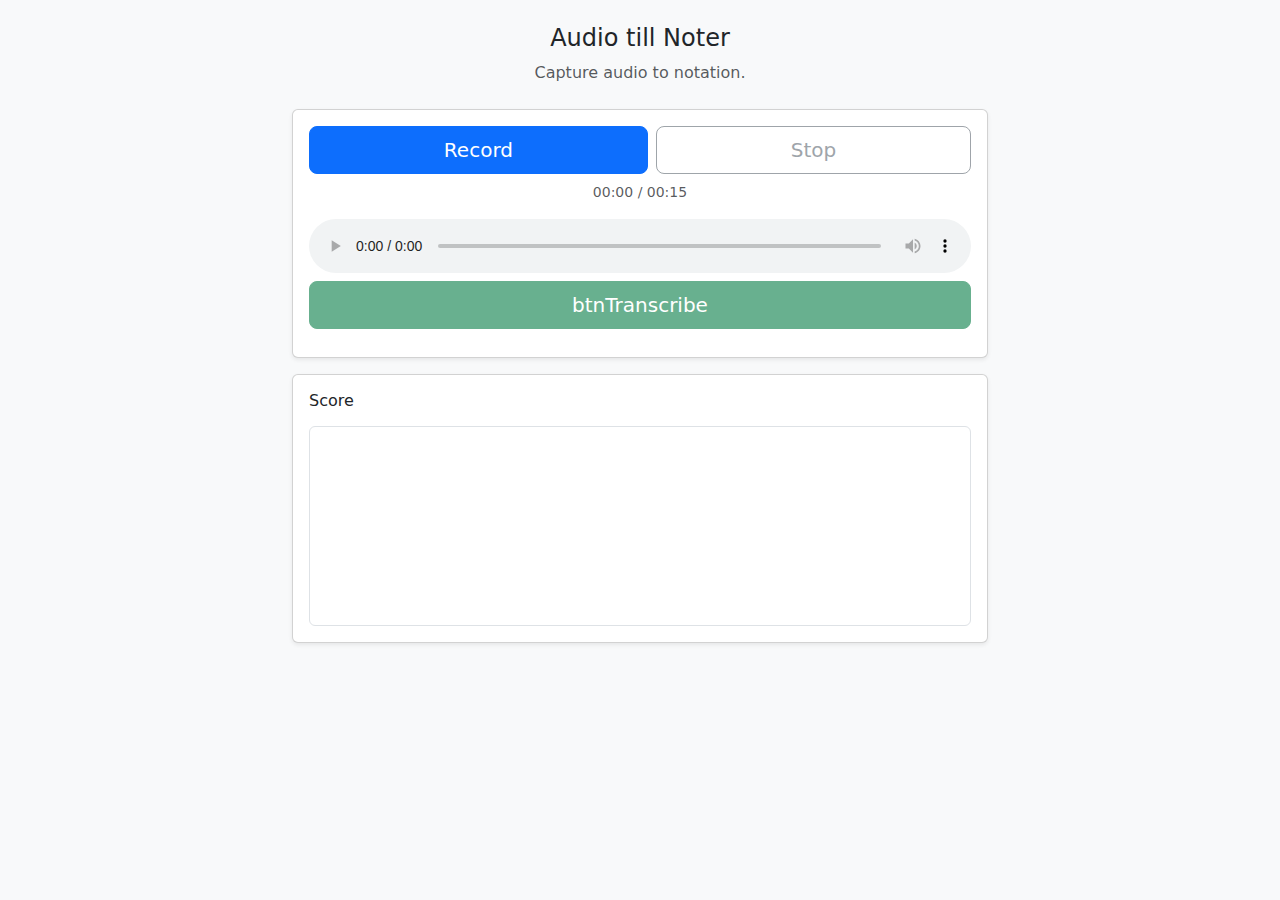
<file: index.html>
<!DOCTYPE html>
<html>
<head>
    <title>Redirecting...</title>
    <meta http-equiv="refresh" content="0;url=/mywebbapp/" />
</head>
<body>
    <p>Redirecting to <a href="/mywebbapp/">Audio till Noter</a>...</p>
</body>
</html>
</file>
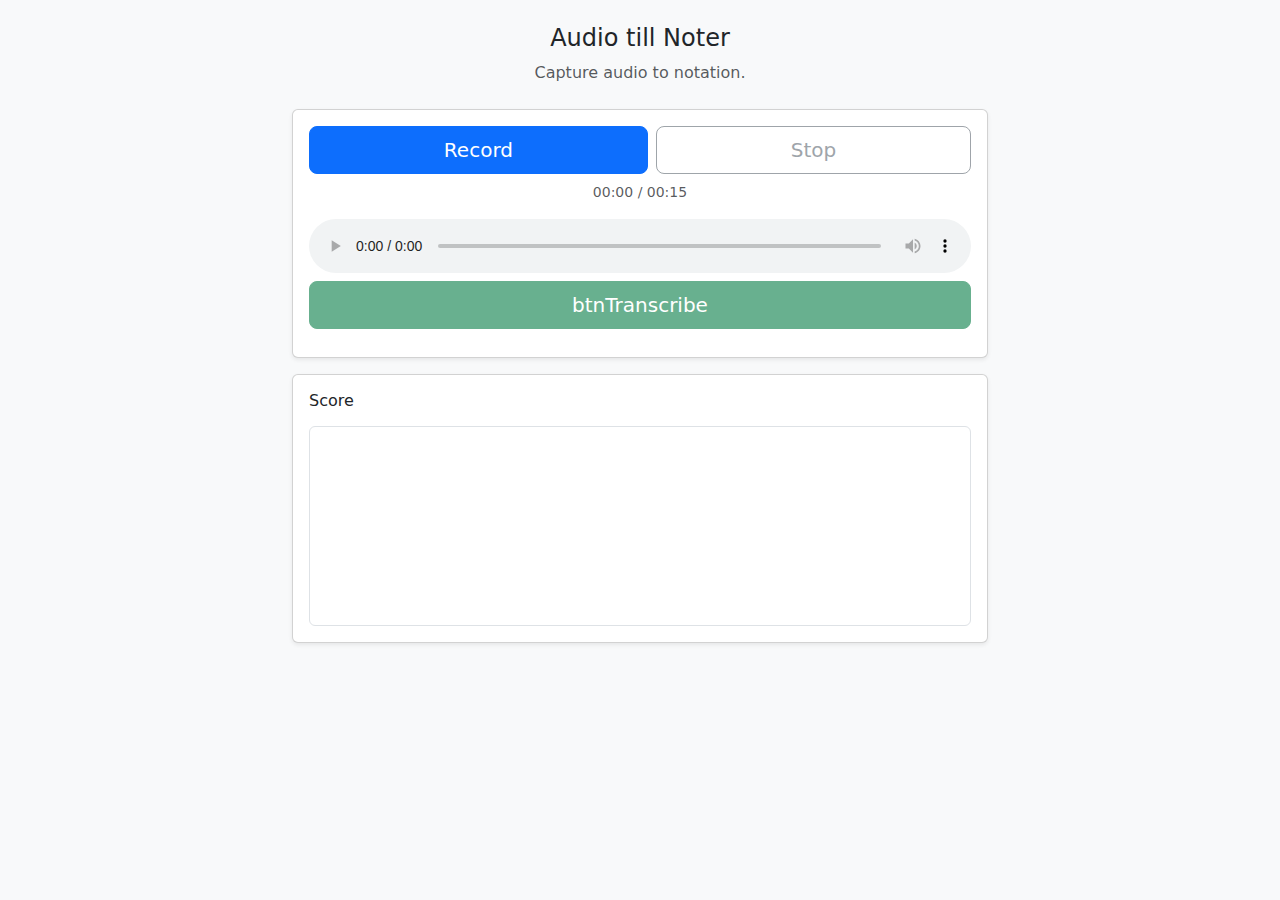
<file: mywebbapp/index.html>
<!DOCTYPE html>
<html lang="en">

<head>
    <meta charset="utf-8" />
    <meta name="viewport" content="width=device-width, initial-scale=1" />
    <title>Audio till Noter</title>

    <link href="https://cdn.jsdelivr.net/npm/bootstrap@5.3.3/dist/css/bootstrap.min.css" rel="stylesheet" />

    <link rel="stylesheet" href="/mywebbapp/public/styles.css" rel="stylesheet" />
</head>

<body class="bg-light">
    <main class="container py-4">
        <header class="mb-4">
            <h1 class="fs-4 text-center">Audio till Noter</h1>
            <p class="text-muted text-center mb-0">Capture audio to notation.</p>
        </header>

        <section class="card shadow-sm mb-3">
            <div class="card-body d-grid gap-2">
                <div class="d-flex justify-content-center align-items-center gap-2">
                    <button id="btnRecord" class="btn btn-primary btn-lg flex-fill">Record</button>
                    <button id="btnStop" class="btn btn-outline-secondary btn-lg flex-fill" disabled>Stop</button>
                </div>
                <div class="text-center small text-muted">
                    <span id="timer">00:00</span> / 00:15 <!-- max time -->
                </div>
                <audio id="preview" class="w-100 mt-2" controls></audio>
                <button id="btnTranscribe" class="btn btn-success btn-lg" disabled>btnTranscribe</button>
                <div id="status" class="text-center small text-muted mt-1"></div>
            </div>
        </section>

        <section class="card shadow-sm">
            <div class="card-body">
                <h2 class="fs-6 mb-3">Score</h2>
                <div id="score" class="border rounded p-2 bg-white"></div>
            </div>
        </section>
    </main>

    <script src="/mywebbapp/src/app.js" type="module"></script>
    <script src="https://cdn.jsdelivr.net/npm/bootstrap@5.3.3/dist/js/bootstrap.bundle.min.js">
    </script>
</body>


</html>
</file>
<file: mywebbapp/public/styles.css>
:root {
    --max-width: 720px;
}

.container {
    max-width: var(--max-width);
}

#score {
    min-height: 200px;
    /* plats så det inte hoppar */
}
</file>
